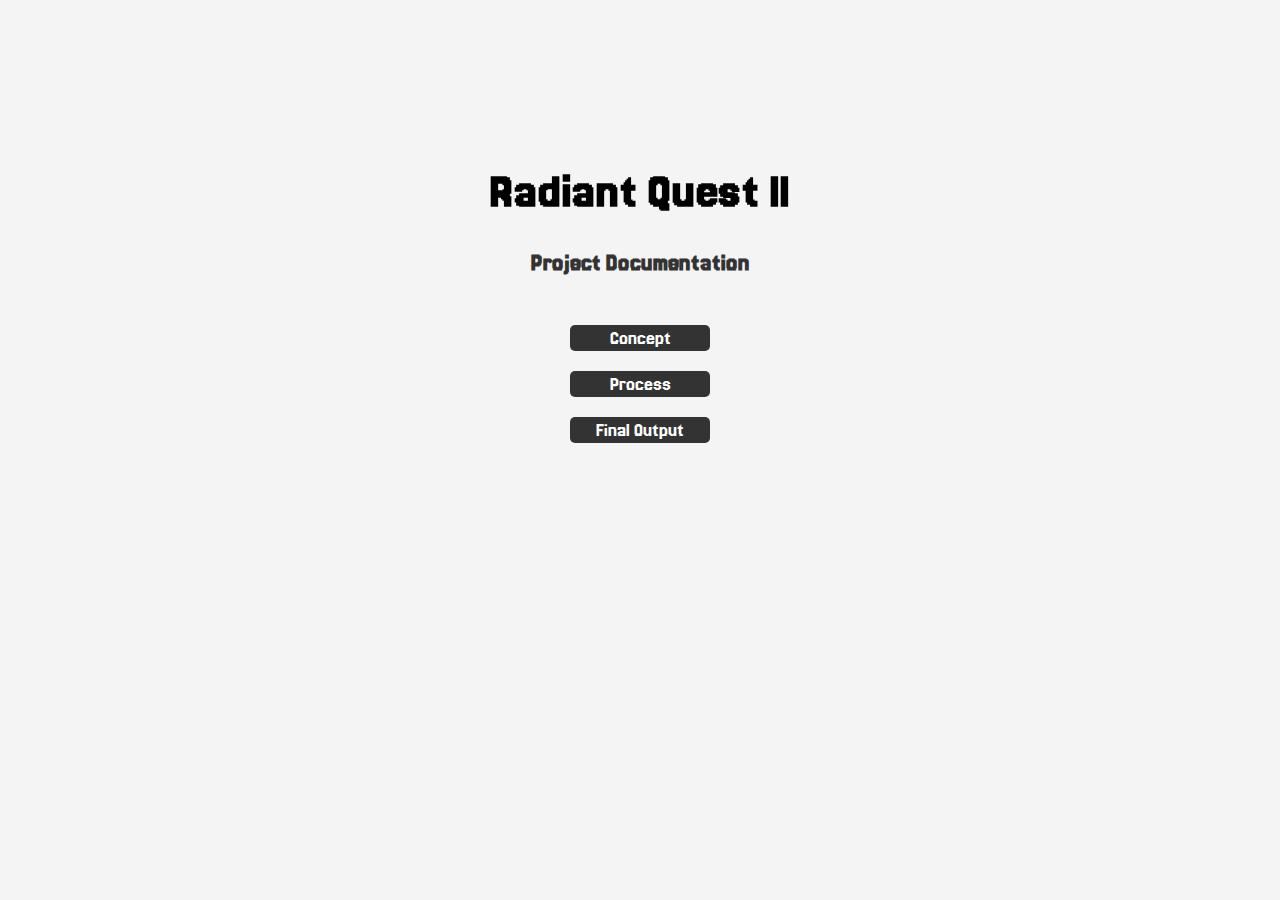
<file: index.html>
<!DOCTYPE html>
<html lang="en">
<head>
    <meta charset="UTF-8">
    <meta name="viewport" content="width=device-width, initial-scale=1.0">
    <title>Quest</title>
    <link rel="stylesheet" href="style.css">

    <link rel="preconnect" href="https://fonts.googleapis.com">
    <link rel="preconnect" href="https://fonts.gstatic.com" crossorigin>
    <link href="https://fonts.googleapis.com/css2?family=Jersey+20&display=swap" rel="stylesheet">

</head>
<body>
    <div class="container">
        <h1 class="title-placeholder"></h1>
        <h2 class="subtitle-placeholder"></h2>
        <div class="links-placeholder"></div>
    </div>

    <script src="script.js"></script>
</body>
</html>
</file>
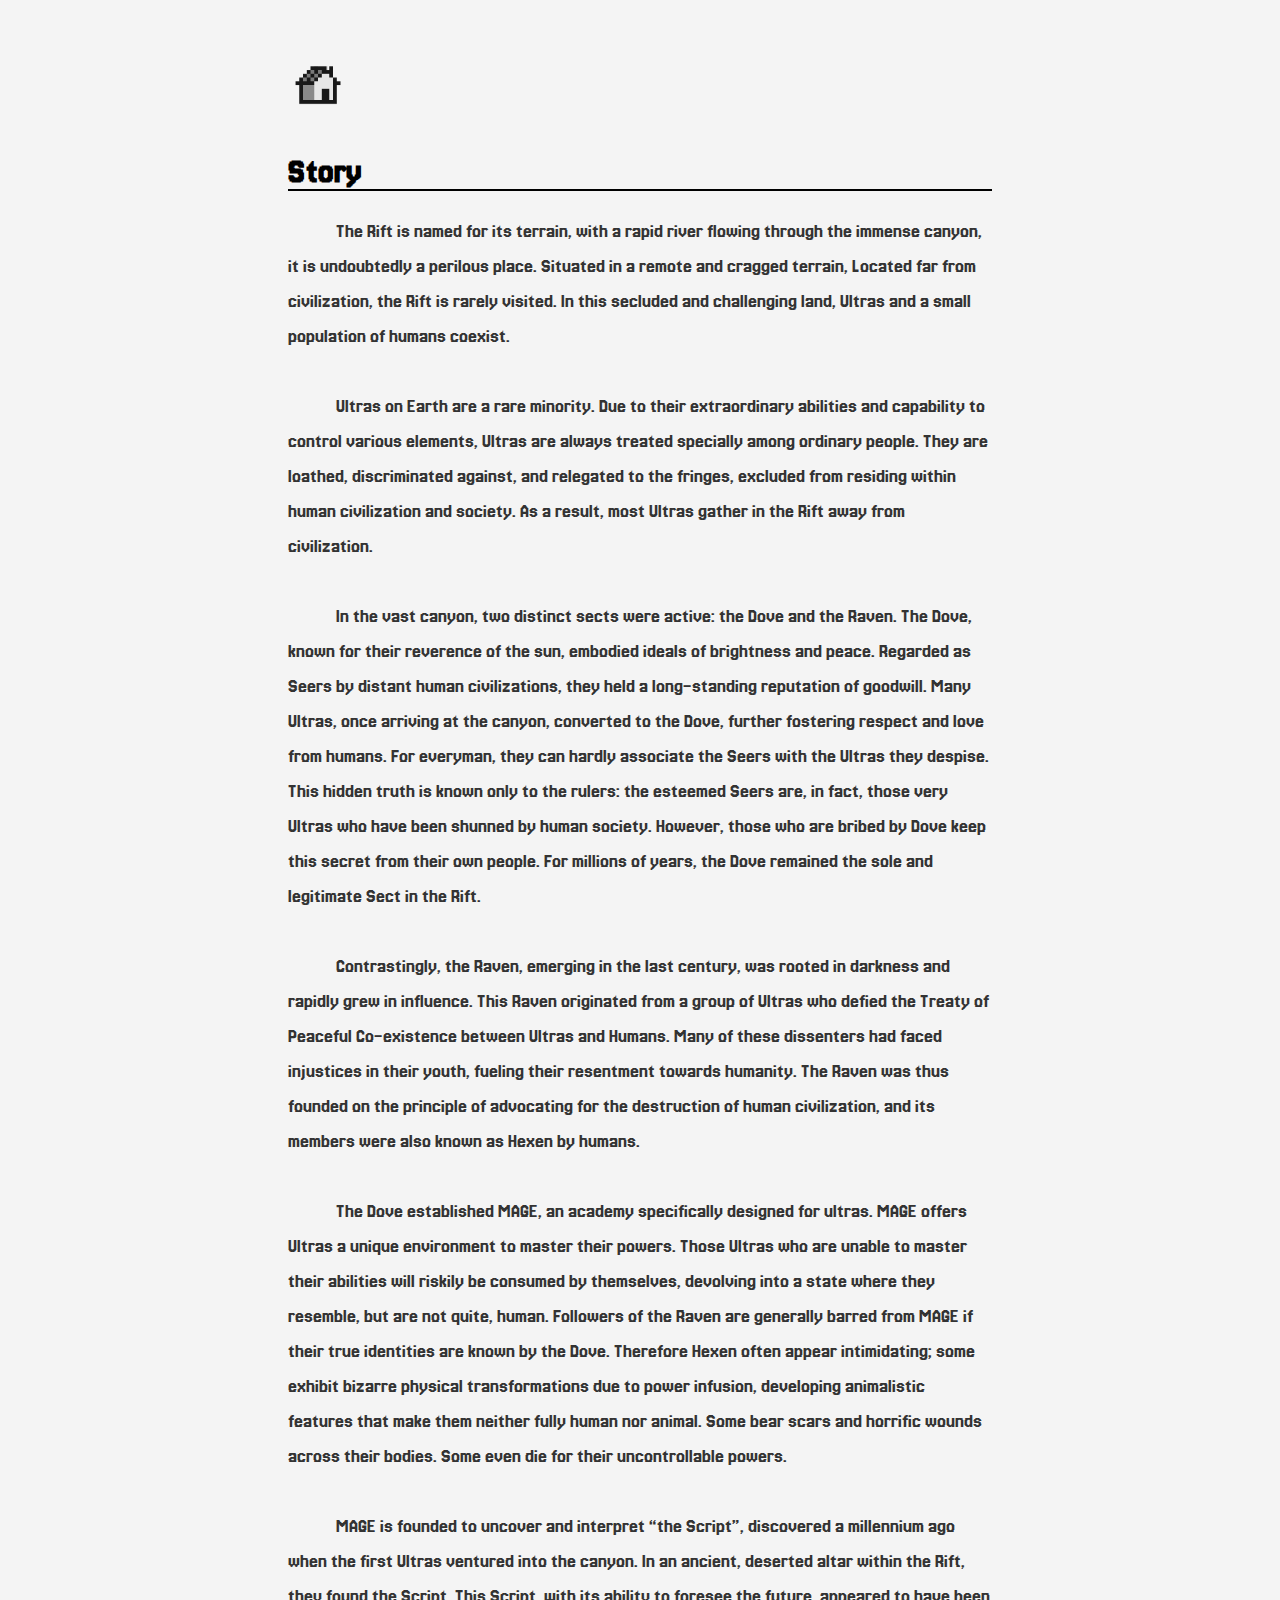
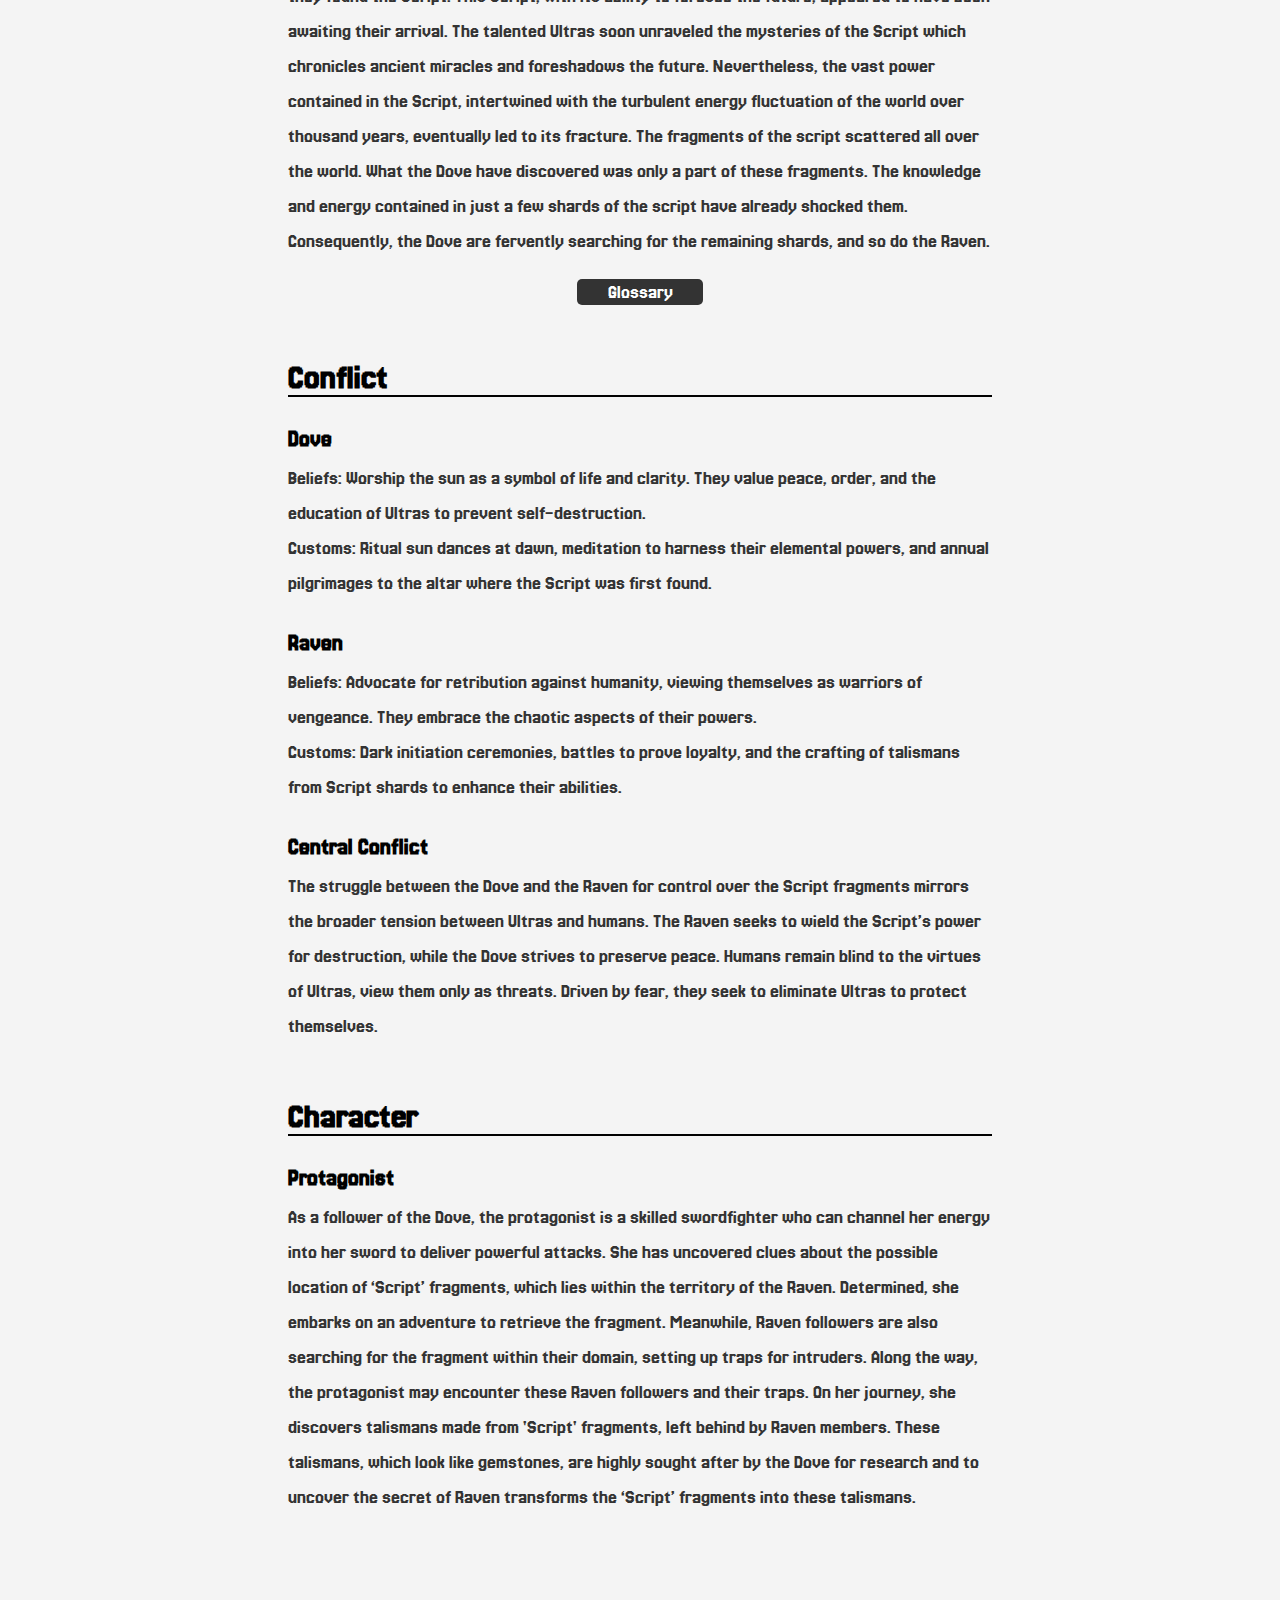
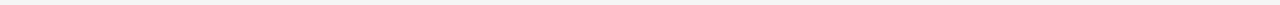
<file: concept.html>
<!DOCTYPE html>
<html lang="en">
<head>
    <meta charset="UTF-8">
    <meta name="viewport" content="width=device-width, initial-scale=1.0">
    <title>Concept</title>
    <link rel="stylesheet" href="pages.css">

    <link rel="preconnect" href="https://fonts.googleapis.com">
    <link rel="preconnect" href="https://fonts.gstatic.com" crossorigin>
    <link href="https://fonts.googleapis.com/css2?family=Jersey+20&display=swap" rel="stylesheet">
</head>
<body>

    <div class="container">
        <a href="index.html" class="icon">
            <img class="home-icon">
        </a>
        <div class="content-placeholder"></div>
    </div>
    
    <script src="concept.js"></script>
</body>
</html>
</file>
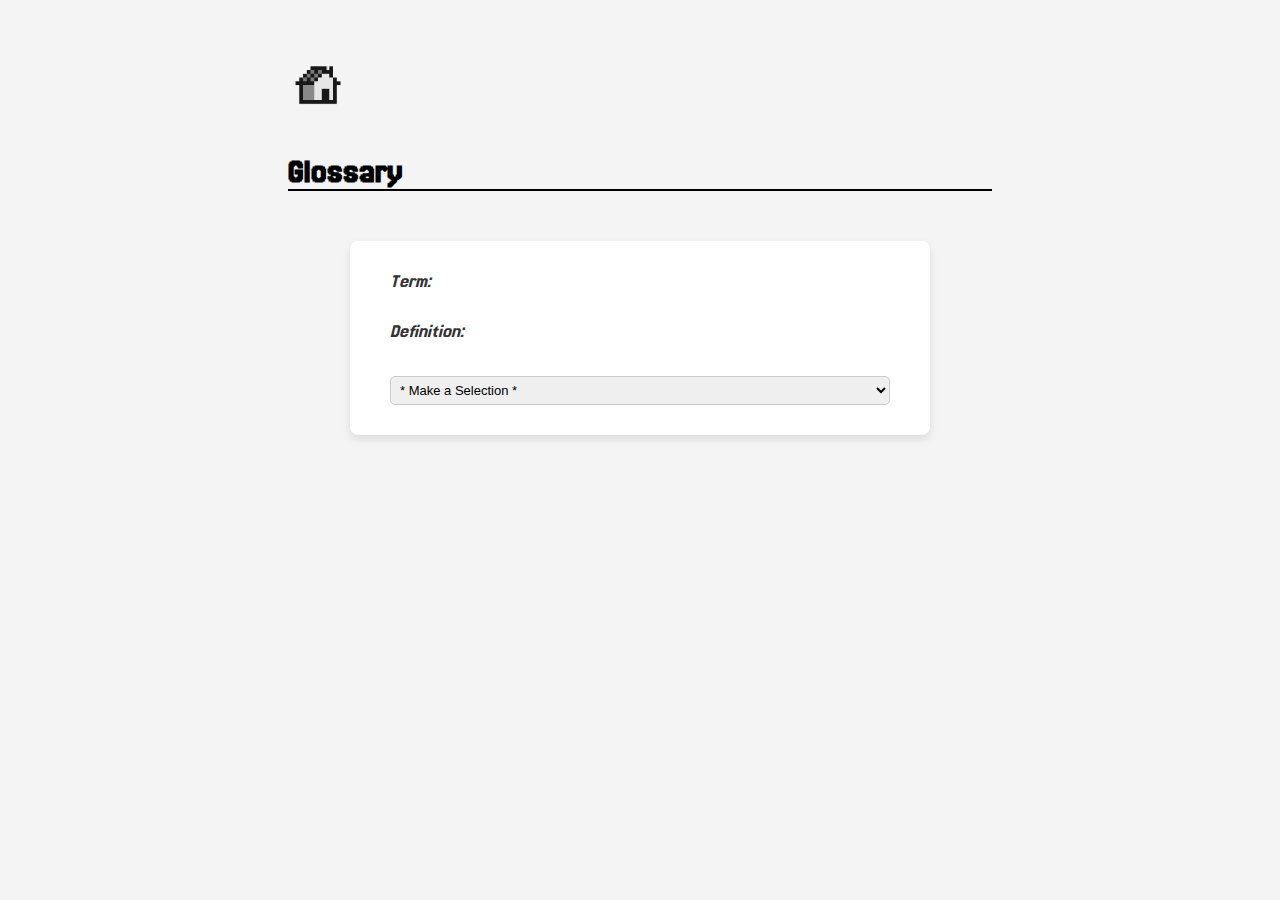
<file: glossary.html>
<!DOCTYPE html>
<html lang="en">
<head>
    <meta charset="UTF-8">
    <meta name="viewport" content="width=device-width, initial-scale=1.0">
    <title>Glossary</title>
    <link rel="stylesheet" href="glossary.css">

    <link rel="preconnect" href="https://fonts.googleapis.com">
    <link rel="preconnect" href="https://fonts.gstatic.com" crossorigin>
    <link href="https://fonts.googleapis.com/css2?family=Jersey+20&display=swap" rel="stylesheet">
</head>
<body>

    <div class="container">
        <a href="concept.html" class="icon">
            <img class="home-icon">
        </a>

        <h1 class="card-title">Glossary</h1>

        <div class="vocabulary-card">
            <div class="definition-section">
                <p><span><i>Term: </i></span> <span id="word-name"></span></p>
                <p><span><i>Definition: </i></span> <span id="word-definition"></span></p>
            </div>
            <select id="word-selector" class="word-selector">
                <option value="">* Make a Selection *</option>
                <option value="Dove">Dove</option>
                <option value="Raven">Raven</option>
                <option value="Script">Script</option>
                <option value="Rift">Rift</option>
                <option value="Ultra">Ultra</option>
                <option value="MAGE">MAGE</option>
                <option value="Seer">Seer</option>
                <option value="Hexen">Hexen</option>
            </select>
        </div>
    </div>
    
    <script src="glossary.js"></script>
</body>
</html>
</file>
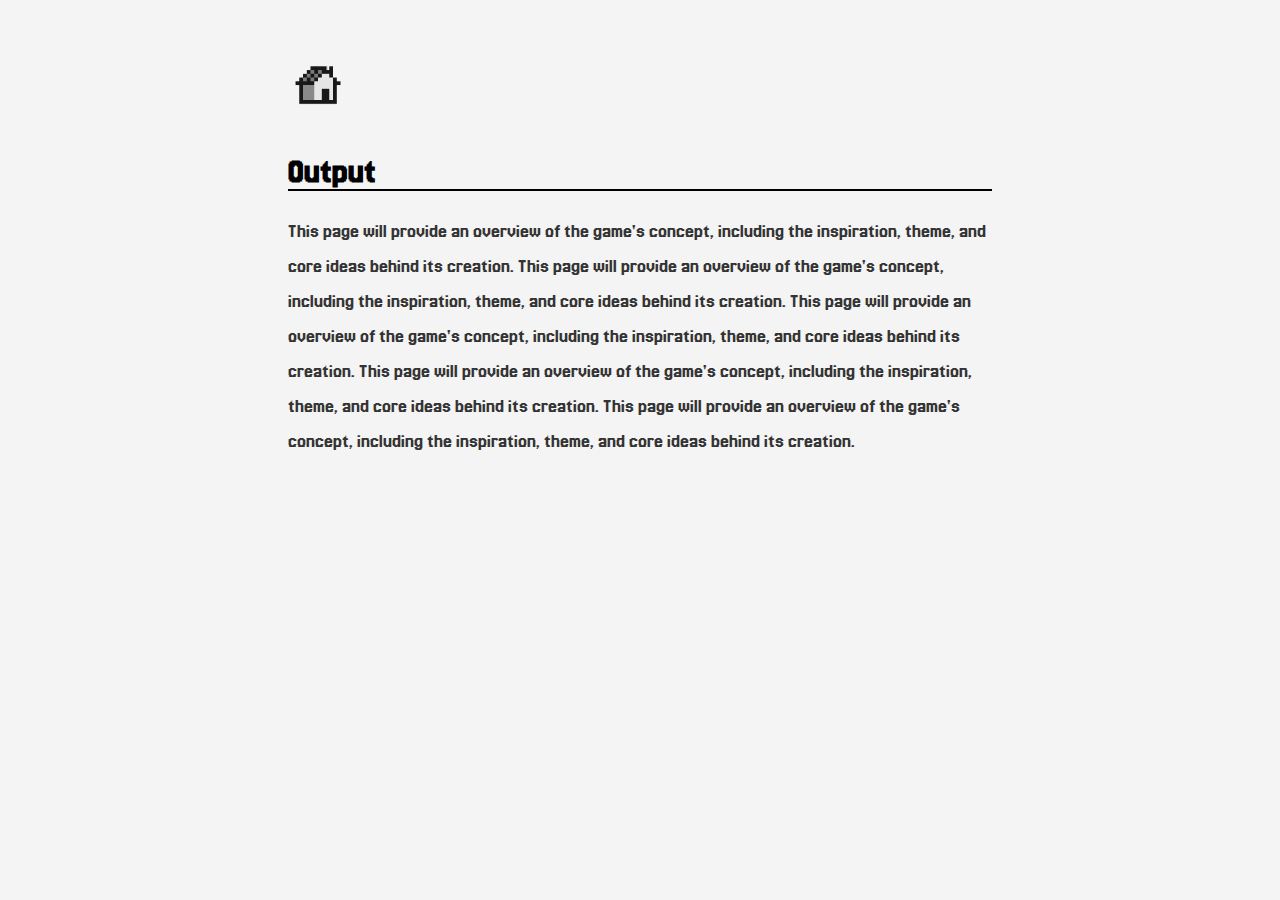
<file: output.html>
<!DOCTYPE html>
<html lang="en">
<head>
    <meta charset="UTF-8">
    <meta name="viewport" content="width=device-width, initial-scale=1.0">
    <title>Final Output</title>
    <link rel="stylesheet" href="pages.css">

    <link rel="preconnect" href="https://fonts.googleapis.com">
    <link rel="preconnect" href="https://fonts.gstatic.com" crossorigin>
    <link href="https://fonts.googleapis.com/css2?family=Jersey+20&display=swap" rel="stylesheet">

</head>
<body>
    <div class="container">
        <a href="index.html" class="icon">
            <img src="assets/home.png">
        </a>
        <h1>Output</h1>
        <p>This page will provide an overview of the game's concept, including the inspiration, theme, and core ideas behind its creation. This page will provide an overview of the game's concept, including the inspiration, theme, and core ideas behind its creation. This page will provide an overview of the game's concept, including the inspiration, theme, and core ideas behind its creation. This page will provide an overview of the game's concept, including the inspiration, theme, and core ideas behind its creation. This page will provide an overview of the game's concept, including the inspiration, theme, and core ideas behind its creation.</p>
        
    </div>
</body>
</html>
</file>
<file: style.css>
body {
    font-family: "Jersey 20", serif;
    text-align: center;
    background-color: #f4f4f4;
    margin-top: 13%;
}

h1 {
    font-size: 50px;
    
}

h2 {
    font-size: 25px;
    color: #333;
    
}

.links-placeholder {
    font-size: 20px;
    margin: auto;
    margin-top: 50px;
    max-width: 140px;
    display: flex;
    flex-direction: column;
    gap: 20px;
}

.links-placeholder a {
    text-decoration: none;
    color: #fff;
    background-color: #333;
    border-radius: 5px;
    transition: background-color 0.3s;
    padding: 3px;
}

.links-placeholder a:hover {
    background-color: #555;
}
</file>
<file: pages.css>
body {
    font-family: "Jersey 20", serif;
    background-color: #f4f4f4;
    margin-top: 12%;
    margin-bottom: 7%;
}

.container {
    max-width: 55vw;
    margin: auto;
}

h1 {
    font-size: 35px;
    border-bottom: 2px solid black;
    margin-top: 55px;
}

.content-placeholder h2 {
    margin: 0;
    margin-top: 30px;
}

.content-placeholder p {
    margin: 0;
    margin-top: 10px;
}

h2 {
    margin-top: 30px;

}

.section-icon {
    margin-top: 20px;
    width: 100px;
}

p {
    font-size: 20px;
    line-height: 35px;
    color: #333;
    white-space: pre-wrap;
}

.icon {
    position: absolute;
    top: 55px;
    margin: auto;
}

.icon img {
    width: 60px;
    transition: transform 0.2s;
}

.icon img:hover {
    transform: scale(1.1);
}

.section-image {
    display: block;
    max-width: 100%;
    max-height: 450px;
    margin: 10px auto;
    border: 1px solid #ddd;
    border-radius: 5px;
    margin-top: 12px;

}

.final-video {
    display: block;
    max-width: 100%;
    margin: 20px auto;
    border: 1px solid #ddd;
    border-radius: 5px;
    margin-top: 12px;
}

.section-video {
    display: block;
    max-width: 100%;
    margin: 20px auto;
    border: 1px solid #ddd;
    border-radius: 5px;
    margin-bottom: 50px;
}

video {
    display: block;
    max-width: 100%;
    margin: 20px auto;
    border: 1px solid #ddd;
    border-radius: 5px;
}

.content-placeholder a {
    font-size: 20px;
    margin: auto;
    margin-top: 20px;
    max-width: 120px;
    display: flex;
    justify-content: center;
    align-items: center;
    text-decoration: none;
    color: #fff;
    background-color: #333;
    border-radius: 5px;
    transition: background-color 0.3s;
    padding: 3px;
}

.content-placeholder a:hover {
    background-color: #555;
}
</file>
<file: glossary.css>
body {
    font-family: "Jersey 20", serif;
    background-color: #f4f4f4;
    margin-top: 12%;
    margin-bottom: 7%;
}

.container {
    max-width: 55vw;
    margin: auto;
}

h1 {
    font-size: 35px;
    border-bottom: 2px solid black;
    margin-top: 55px;
    margin-bottom: 50px;
}

p {
    font-size: 20px;
    line-height: 30px;
    color: #333;
    white-space: pre-wrap;
}

.icon {
    position: absolute;
    top: 55px;
    margin: auto;
}

.icon img {
    width: 60px;
    transition: transform 0.2s;
}

.icon img:hover {
    transform: scale(1.1);
}

.vocabulary-card {
    max-width: 500px;
    margin: auto;
    padding: 5px 40px 30px;
    background-color: #fff;
    border-radius: 8px;
    box-shadow: 0 4px 8px rgba(0, 0, 0, 0.1);
}

.definition-section {
    text-align: left;
}

.definition-section span {
    font-size: 20px;
}

.word-selector {
    margin-top: 10px;
    width: 100%;
    padding: 5px;
    font-size: 13px;
    border-radius: 5px;
    border: 1px solid #ccc;
}
</file>
